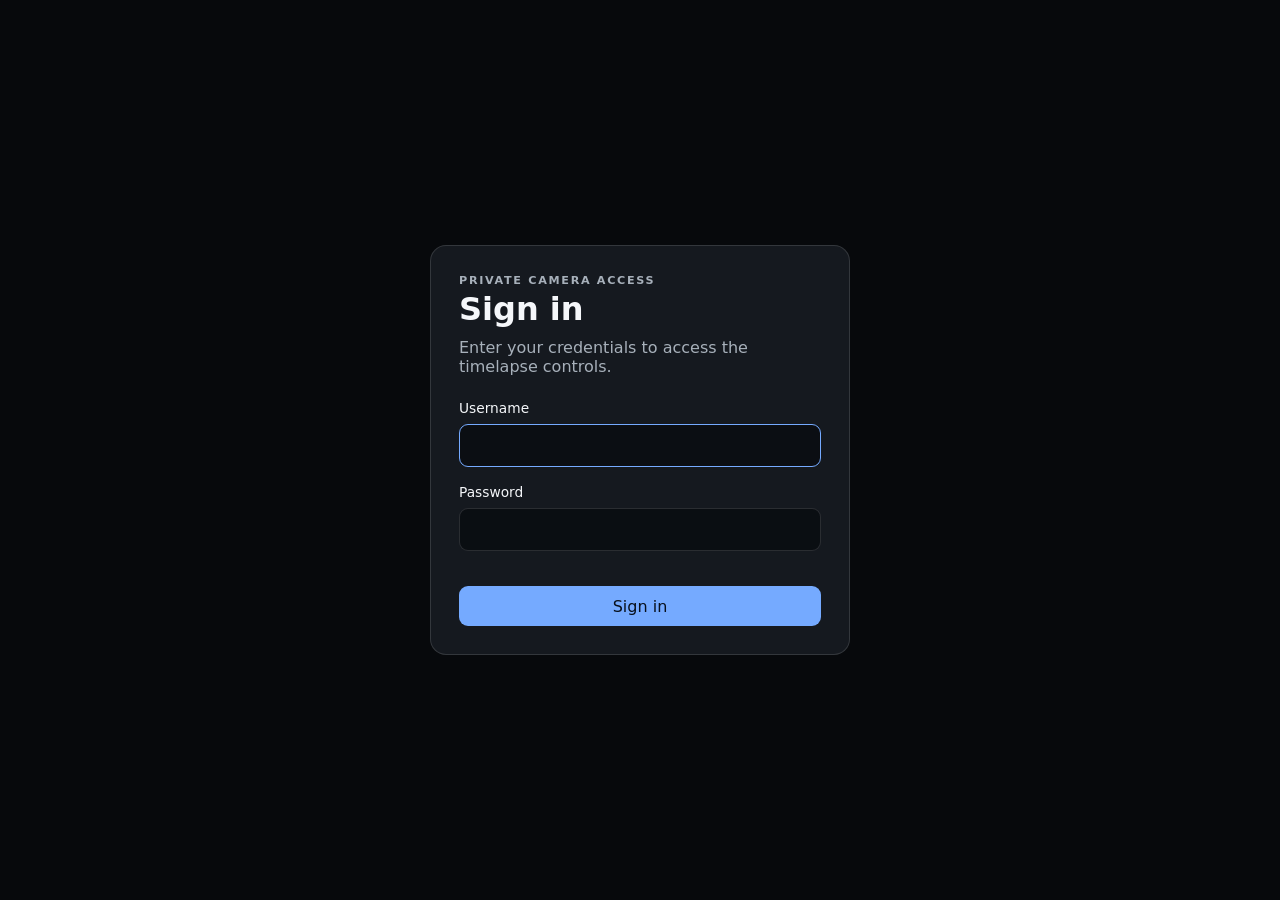
<file: static/login.html>
<!DOCTYPE html>
<html lang="en">
<head>
    <meta charset="UTF-8">
    <meta name="viewport" content="width=device-width, initial-scale=1">
    <title>Sign in · 3D Printer Timelapse</title>
    <link rel="stylesheet" href="/static/style.css">
</head>
<body class="login-page">
    <main class="login-card">
        <p class="eyebrow">Private camera access</p>
        <h1>Sign in</h1>
        <p class="login-description">
            Enter your credentials to access the timelapse controls.
        </p>
        <form action="/login" method="post" class="login-form">
            <div class="form-group">
                <label for="username">Username</label>
                <input id="username" name="username" type="text"
                    autocomplete="username" required autofocus>
            </div>
            <div class="form-group">
                <label for="password">Password</label>
                <input id="password" name="password" type="password"
                    autocomplete="current-password" required>
            </div>
            <p id="login-error" class="message error" aria-live="polite"></p>
            <button class="primary-button" type="submit">Sign in</button>
        </form>
    </main>
    <script>
        const error = new URLSearchParams(window.location.search).get("error");
        const message = document.querySelector("#login-error");
        if (error === "locked") {
            message.textContent = "Too many attempts. Try again in 15 minutes.";
        } else if (error) {
            message.textContent = "Incorrect username or password.";
        }
    </script>
</body>
</html>
</file>
<file: static/style.css>
:root {
    color-scheme: dark;
    --background: #07090c;
    --panel: rgba(18, 22, 28, 0.9);
    --panel-solid: #15191f;
    --panel-light: #202630;
    --field: rgba(7, 10, 14, 0.72);
    --text: #f5f7fa;
    --muted: #a7b0ba;
    --border: rgba(255, 255, 255, 0.13);
    --accent: #75aaff;
    --accent-hover: #9ac2ff;
    --success: #45d483;
    --warning: #f2b94b;
    --danger: #ff6b6b;
}

* { box-sizing: border-box; }
html, body {
    width: 100%;
    min-height: 100%;
    margin: 0;
    background: var(--background);
    color: var(--text);
    font-family: Inter, system-ui, -apple-system, BlinkMacSystemFont, "Segoe UI",
        sans-serif;
}
button, input, select { font: inherit; }
button { cursor: pointer; }
button:disabled { cursor: not-allowed; opacity: 0.45; }

.camera-workspace {
    display: grid;
    grid-template-columns: 320px minmax(560px, 1fr) 320px;
    gap: 22px;
    align-items: start;
    justify-content: center;
    width: min(1720px, calc(100% - 40px));
    margin: 0 auto;
    padding: 32px 0;
    background:
        radial-gradient(circle at 45% 20%, #18202a 0, transparent 35%),
        var(--background);
}
.camera-stage {
    grid-column: 2;
    grid-row: 1;
    position: relative;
    display: grid;
    gap: 22px;
    min-width: 0;
    min-height: 0;
    padding: 24px;
    border: 1px solid var(--border);
    border-radius: 22px;
    background: rgba(13, 17, 22, 0.86);
    box-shadow: 0 24px 70px rgba(0, 0, 0, 0.32);
    overflow: hidden;
}
.video-frame {
    position: relative;
    width: 100%;
    aspect-ratio: 16 / 9;
}
#camera-feed {
    width: 100%;
    height: 100%;
    max-height: none;
    aspect-ratio: 16 / 9;
    display: block;
    object-fit: contain;
    border: 1px solid rgba(255, 255, 255, 0.16);
    border-radius: 14px;
    background: #000;
    box-shadow: 0 18px 44px rgba(0, 0, 0, 0.46);
}
.camera-stage::after {
    display: none;
}
.camera-error {
    position: absolute;
    inset: 0;
    z-index: 2;
    display: grid;
    place-items: center;
    padding: 24px;
    border-radius: 14px;
    background: #080a0d;
    color: var(--muted);
    text-align: center;
}
.top-bar {
    position: relative;
    z-index: 3;
    display: flex;
    align-items: center;
    justify-content: space-between;
    gap: 20px;
    padding: 0;
}
.brand, .header-actions, .section-heading, .recording-actions {
    display: flex;
    align-items: center;
}
.brand { gap: 12px; }
.header-actions, .recording-actions { gap: 9px; }
.brand-mark {
    width: 12px;
    height: 38px;
    border-radius: 99px;
    background: var(--accent);
    box-shadow: 0 0 24px rgba(117, 170, 255, 0.7);
}
.eyebrow {
    margin: 0 0 3px;
    color: var(--muted);
    font-size: 0.7rem;
    font-weight: 700;
    letter-spacing: 0.15em;
    text-transform: uppercase;
}
h1, h2 { margin: 0; }
h1 { font-size: clamp(1.35rem, 2.5vw, 2rem); }
h2 { font-size: 1.25rem; }
.live-badge {
    position: absolute;
    z-index: 3;
    left: 14px;
    top: 14px;
    display: flex;
    align-items: center;
    gap: 7px;
    padding: 7px 11px;
    border: 1px solid var(--border);
    border-radius: 999px;
    background: rgba(7, 9, 12, 0.72);
    font-size: 0.78rem;
    font-weight: 700;
    letter-spacing: 0.05em;
    text-transform: uppercase;
    backdrop-filter: blur(12px);
}
.live-badge span {
    width: 8px;
    height: 8px;
    border-radius: 50%;
    background: var(--danger);
    box-shadow: 0 0 10px var(--danger);
}
.control-dock {
    display: contents;
}
.control-card, .recordings-card {
    position: sticky;
    top: 32px;
    max-height: calc(100vh - 64px);
    overflow-y: auto;
    padding: 20px;
    border: 1px solid var(--border);
    border-radius: 18px;
    background: var(--panel);
    box-shadow: 0 20px 60px rgba(0, 0, 0, 0.34);
    backdrop-filter: blur(22px);
    scrollbar-width: thin;
}
.control-card {
    grid-column: 1;
    grid-row: 1;
}
.recordings-card {
    grid-column: 3;
    grid-row: 1;
}
.section-heading {
    justify-content: space-between;
    gap: 16px;
    margin-bottom: 20px;
}
.status, .state-badge {
    display: inline-flex;
    align-items: center;
    gap: 8px;
    padding: 8px 11px;
    border: 1px solid var(--border);
    border-radius: 999px;
    background: rgba(12, 15, 20, 0.72);
    font-size: 0.8rem;
    white-space: nowrap;
    backdrop-filter: blur(12px);
}
.status::before {
    width: 8px;
    height: 8px;
    border-radius: 50%;
    content: "";
}
.status-loading::before { background: var(--warning); }
.status-online::before { background: var(--success); }
.status-offline::before { background: var(--danger); }
.state-badge.recording { border-color: var(--danger); color: var(--danger); }
.state-badge.encoding { border-color: var(--warning); color: var(--warning); }
.state-badge.complete { border-color: var(--success); color: var(--success); }
.form-group {
    display: grid;
    gap: 8px;
    margin-bottom: 17px;
}
.form-group label { font-size: 0.86rem; }
.form-grid { display: grid; grid-template-columns: 1fr 1fr; gap: 10px; }
input[type="text"], input[type="number"], input[type="password"], select {
    width: 100%;
    padding: 11px 12px;
    border: 1px solid var(--border);
    border-radius: 9px;
    outline: none;
    background: var(--field);
    color: var(--text);
}
input:focus, select:focus { border-color: var(--accent); }
.input-with-unit {
    display: grid;
    grid-template-columns: minmax(0, 1fr) auto;
    align-items: center;
    border: 1px solid var(--border);
    border-radius: 9px;
    background: var(--field);
}
.input-with-unit:focus-within { border-color: var(--accent); }
.input-with-unit input { min-width: 0; border: 0; background: transparent; }
.input-with-unit span { padding-right: 11px; }
.input-with-unit span, .form-group small {
    color: var(--muted);
    font-size: 0.74rem;
}
.checkbox-row {
    display: flex;
    align-items: flex-start;
    gap: 9px;
    margin: 0 0 18px;
    color: var(--muted);
    font-size: 0.84rem;
}
.checkbox-row input {
    width: 17px;
    height: 17px;
    margin: 1px 0 0;
    accent-color: var(--accent);
}
.button-row { display: grid; grid-template-columns: 1fr; gap: 9px; }
.primary-button, .danger-button, .secondary-button, .download-button {
    min-height: 40px;
    padding: 8px 12px;
    border: 1px solid transparent;
    border-radius: 9px;
    text-decoration: none;
    white-space: nowrap;
}
.primary-button, .download-button { background: var(--accent); color: #08101c; }
.primary-button:hover:not(:disabled) { background: var(--accent-hover); }
.danger-button {
    border-color: rgba(255, 107, 107, 0.7);
    background: rgba(255, 107, 107, 0.07);
    color: var(--danger);
}
.secondary-button {
    border-color: var(--border);
    background: rgba(28, 34, 43, 0.8);
    color: var(--text);
}
.message {
    min-height: 1.15rem;
    margin: 14px 0 0;
    color: var(--muted);
    font-size: 0.84rem;
}
.message.success { color: var(--success); }
.message.error { color: var(--danger); }
.statistics-grid {
    position: relative;
    z-index: 3;
    display: grid;
    grid-template-columns: repeat(5, 1fr);
    gap: 9px;
}
.stat-card {
    display: grid;
    gap: 5px;
    padding: 12px 14px;
    border: 1px solid var(--border);
    border-radius: 12px;
    background: rgba(8, 11, 15, 0.72);
    backdrop-filter: blur(14px);
}
.stat-label {
    color: var(--muted);
    font-size: 0.72rem;
    text-transform: uppercase;
    letter-spacing: 0.07em;
}
.stat-card strong { font-size: 1rem; font-variant-numeric: tabular-nums; }
.recording-item {
    display: grid;
    grid-template-columns: minmax(0, 1fr) auto;
    gap: 12px;
    align-items: center;
    padding: 13px 0;
    border-top: 1px solid var(--border);
}
.recording-item:first-child { border-top: 0; }
.recording-info { min-width: 0; }
.recording-name {
    overflow: hidden;
    margin: 0 0 4px;
    font-size: 0.86rem;
    font-weight: 600;
    text-overflow: ellipsis;
    white-space: nowrap;
}
.recording-meta, .empty-message {
    margin: 0;
    color: var(--muted);
    font-size: 0.78rem;
}
.download-button {
    display: inline-flex;
    align-items: center;
    min-height: 35px;
    font-size: 0.78rem;
}
.hidden { display: none !important; }
.login-page {
    display: grid;
    min-height: 100vh;
    place-items: center;
    padding: 20px;
}
.login-card {
    width: min(420px, 100%);
    padding: 28px;
    border: 1px solid var(--border);
    border-radius: 16px;
    background: var(--panel-solid);
}
.login-card h1 { font-size: 2rem; }
.login-description { margin: 10px 0 24px; color: var(--muted); }
.login-form .primary-button { width: 100%; }

@media (max-width: 1200px) {
    .camera-workspace {
        display: block;
        width: min(100% - 32px, 760px);
        min-height: 0;
        padding: 20px 0;
    }
    .camera-stage {
        min-height: 0;
        padding: 22px;
    }
    #camera-feed {
        max-height: none;
    }
    .control-dock {
        display: block;
        width: 100%;
        max-height: none;
        margin: 20px 0 0;
        overflow: visible;
    }
    .control-card, .recordings-card {
        position: relative;
        top: auto;
        max-height: none;
        border-radius: 0;
    }
    .control-card {
        border-radius: 18px 18px 0 0;
    }
    .recordings-card {
        border-top: 1px solid var(--border);
        border-radius: 0 0 18px 18px;
    }
    .statistics-grid {
        grid-template-columns: repeat(5, 1fr);
    }
    .stat-card { padding: 9px; }
    .stat-label { font-size: 0.62rem; }
    .stat-card strong { font-size: 0.8rem; }
}
@media (max-width: 650px) {
    .camera-workspace {
        width: calc(100% - 20px);
        padding: 10px 0;
    }
    .camera-stage {
        min-height: 0;
        padding: 14px;
        border-radius: 16px;
    }
    #camera-feed { border-radius: 10px; }
    .camera-error { inset: 0; }
    .top-bar { align-items: flex-start; padding: 16px; }
    .brand-mark { display: none; }
    .brand h1 { font-size: 1.15rem; }
    .header-actions { gap: 6px; }
    .header-actions button {
        min-height: 35px;
        padding: 6px 9px;
        font-size: 0.75rem;
    }
    .status { position: absolute; top: 63px; right: 16px; }
    .live-badge { top: 63px; left: 16px; }
    .statistics-grid { grid-template-columns: repeat(3, 1fr); }
    .stat-card:nth-child(4), .stat-card:nth-child(5) { display: none; }
    .form-grid, .button-row { grid-template-columns: 1fr; }
    .recording-item { grid-template-columns: 1fr; }
    .download-button { justify-content: center; width: 100%; }
}
</file>
